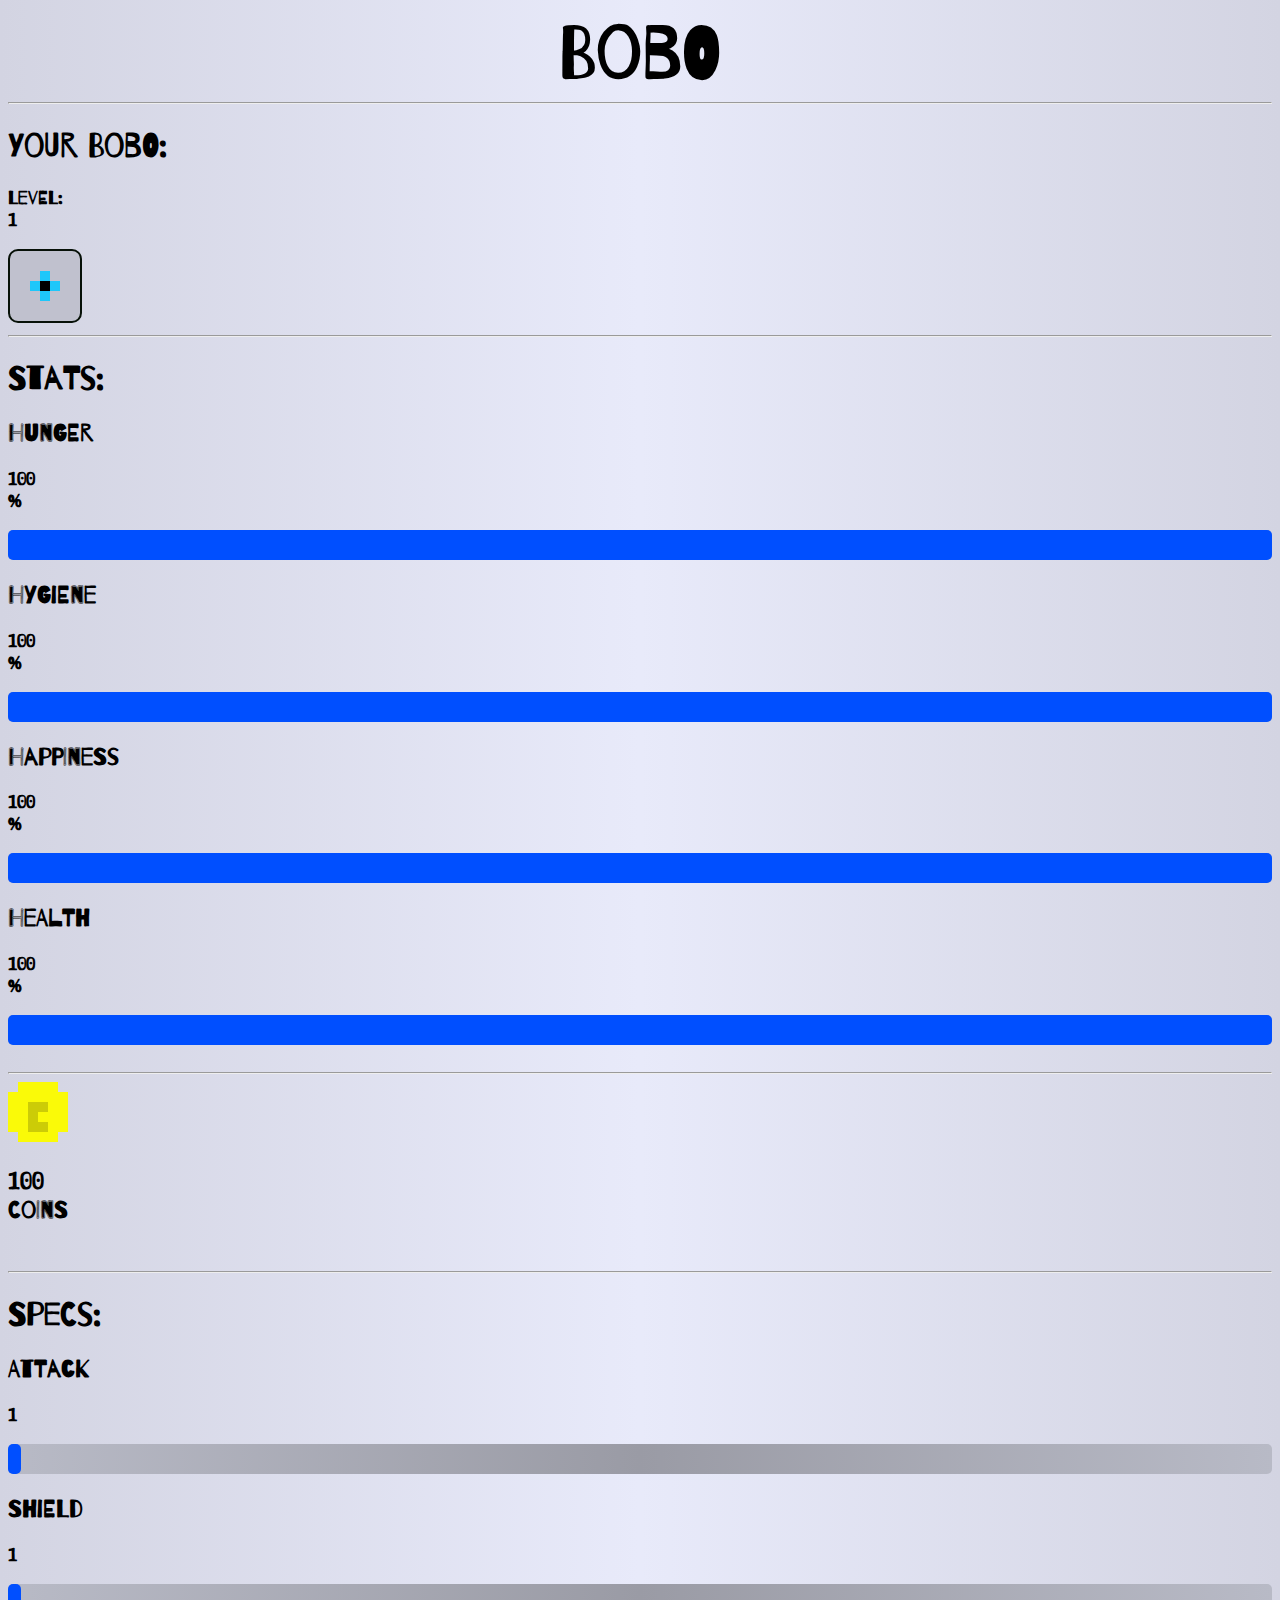
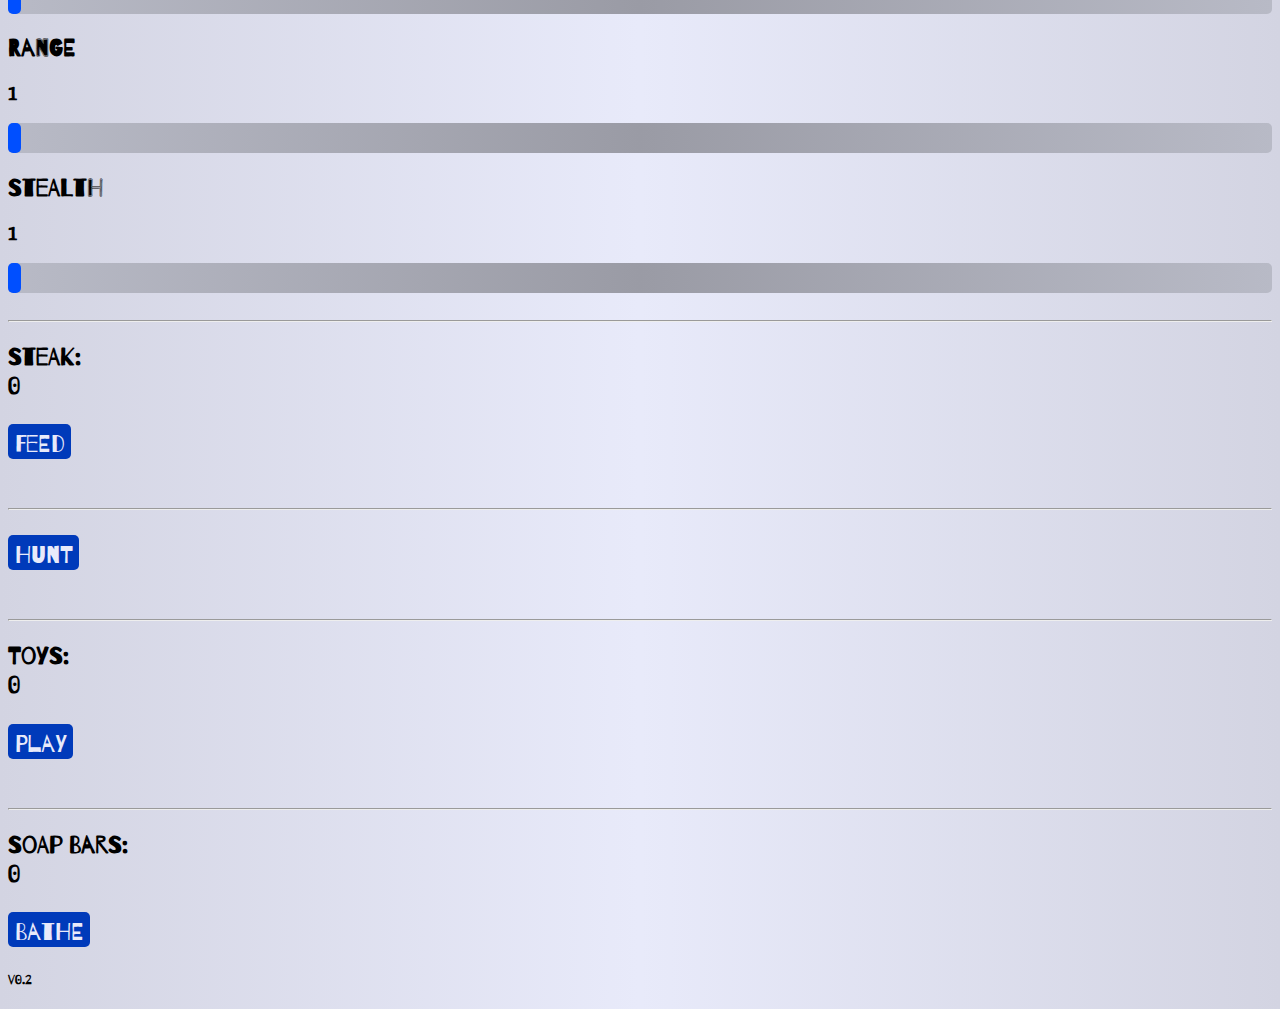
<file: Bobo/index.html>
<!DOCTYPE html>

 <!--(           )       -->
 <!--( )\       ( /(       -->
 <!--)((_)  (   )\())  (   -->
 <!--((_)_   )\ ((_)\   )\  -->
 <!--| _ ) ((_)| |(_) ((_) -->
 <!--| _ \/ _ \| '_ \/ _ \ -->
 <!--|___/\___/|_.__/\___/ -->
                       
<html>
  <head>
    <title>Bobo</title>
    <style>
      body {
        background: #E8EAFA;
        background: -webkit-linear-gradient(-90deg, #D3D4E2, #E8EAFA, #D3D4E2); 
        background: -o-linear-gradient(-90deg, #D3D4E2, #E8EAFA, #D3D4E2); 
        background: -moz-linear-gradient(-90deg, #D3D4E2, #E8EAFA, #D3D4E2); 
        background: linear-gradient(-90deg, #D3D4E2, #E8EAFA, #D3D4E2);
      }
      @font-face {
        font-family: Font;
        src: url(Barrio-Regular.otf);
      }
      * {
        font-family: Font;
      }
      .center {
        text-align: center;
        position: center;
      }
      #bobo {
        border-style: solid;
        padding: 20px 20px 20px 20px;
        -moz-border-radius: 10px;
	      -webkit-border-radius: 10px;
	      border-radius: 10px;
	      border-color: #071108;
	      border-width: 2px;
	      background-color: #C0C1CE;
	      -moz-transition: padding 2s, background-color 2s, border-radius 2s;
        -webkit-transition: padding 2s, background-color 2s, border-radius 2s;
        transition: padding 2s, background-color 2s, border-radius 2s;
        
      }
      .big {
        font-size: 72px;
        margin-top: 0px;
        margin-bottom: 0px;
      }
      #progressshield {
        background: -webkit-linear-gradient(-90deg, #B8BAC6, #9A9BA5, #B8BAC6); 
        background: -o-linear-gradient(-90deg, #B8BAC6, #9A9BA5, #B8BAC6); 
        background: -moz-linear-gradient(-90deg, #B8BAC6, #9A9BA5, #B8BAC6); 
        background: linear-gradient(-90deg, #B8BAC6, #9A9BA5, #B8BAC6);
        position: relative;
        width: 100%;
        height: 30px;
        background-color: #C0C1CE;
        -moz-border-radius: 5px;
	      -webkit-border-radius: 5px;
	      border-radius: 5px;
      }
      #barshield {
        position: absolute;
        width: 1%;
        height: 100%;
        background-color: #004FFF;
        -moz-transition: width 2s;
        -webkit-transition: width 2s;
        transition: width 2s;
        -moz-border-radius: 5px;
	      -webkit-border-radius: 5px;
	      border-radius: 5px;
      }
      #progresshealth {
        background: -webkit-linear-gradient(-90deg, #B8BAC6, #9A9BA5, #B8BAC6); 
        background: -o-linear-gradient(-90deg, #B8BAC6, #9A9BA5, #B8BAC6); 
        background: -moz-linear-gradient(-90deg, #B8BAC6, #9A9BA5, #B8BAC6); 
        background: linear-gradient(-90deg, #B8BAC6, #9A9BA5, #B8BAC6);
        position: relative;
        width: 100%;
        height: 30px;
        background-color: #C0C1CE;
        -moz-border-radius: 5px;
	      -webkit-border-radius: 5px;
	      border-radius: 5px;
      }
      #barhealth {
        position: absolute;
        width: 100%;
        height: 100%;
        background-color: #004FFF;
        -moz-transition: width 2s;
        -webkit-transition: width 2s;
        transition: width 2s;
        -moz-border-radius: 5px;
	      -webkit-border-radius: 5px;
	      border-radius: 5px;
      }
      #progressattack {
        background: -webkit-linear-gradient(-90deg, #B8BAC6, #9A9BA5, #B8BAC6); 
        background: -o-linear-gradient(-90deg, #B8BAC6, #9A9BA5, #B8BAC6); 
        background: -moz-linear-gradient(-90deg, #B8BAC6, #9A9BA5, #B8BAC6); 
        background: linear-gradient(-90deg, #B8BAC6, #9A9BA5, #B8BAC6);
        position: relative;
        width: 100%;
        height: 30px;
        background-color: #C0C1CE;
        -moz-border-radius: 5px;
	      -webkit-border-radius: 5px;
	      border-radius: 5px;
      }
      #barattack {
        position: absolute;
        width: 1%;
        height: 100%;
        background-color: #004FFF;
        -moz-transition: width 2s;
        -webkit-transition: width 2s;
        transition: width 2s;
        -moz-border-radius: 5px;
	      -webkit-border-radius: 5px;
	      border-radius: 5px;
      }
      #progressrange {
        background: -webkit-linear-gradient(-90deg, #B8BAC6, #9A9BA5, #B8BAC6); 
        background: -o-linear-gradient(-90deg, #B8BAC6, #9A9BA5, #B8BAC6); 
        background: -moz-linear-gradient(-90deg, #B8BAC6, #9A9BA5, #B8BAC6); 
        background: linear-gradient(-90deg, #B8BAC6, #9A9BA5, #B8BAC6);
        position: relative;
        width: 100%;
        height: 30px;
        background-color: #C0C1CE;
        -moz-border-radius: 5px;
	      -webkit-border-radius: 5px;
	      border-radius: 5px;
      }
      #barrange {
        position: absolute;
        width: 1%;
        height: 100%;
        background-color: #004FFF;
        -moz-transition: width 2s;
        -webkit-transition: width 2s;
        transition: width 2s;
        -moz-border-radius: 5px;
	      -webkit-border-radius: 5px;
	      border-radius: 5px;
      }
      #progresshunger {
        background: -webkit-linear-gradient(-90deg, #B8BAC6, #9A9BA5, #B8BAC6); 
        background: -o-linear-gradient(-90deg, #B8BAC6, #9A9BA5, #B8BAC6); 
        background: -moz-linear-gradient(-90deg, #B8BAC6, #9A9BA5, #B8BAC6); 
        background: linear-gradient(-90deg, #B8BAC6, #9A9BA5, #B8BAC6);
        position: relative;
        width: 100%;
        height: 30px;
        background-color: #C0C1CE;
        -moz-border-radius: 5px;
	      -webkit-border-radius: 5px;
	      border-radius: 5px;
      }
      #barhunger {
        position: absolute;
        width: 100%;
        height: 100%;
        background-color: #004FFF;
        -moz-transition: width 2s;
        -webkit-transition: width 2s;
        transition: width 2s;
        -moz-border-radius: 5px;
	      -webkit-border-radius: 5px;
	      border-radius: 5px;
      }#progresshygiene {
        background: -webkit-linear-gradient(-90deg, #B8BAC6, #9A9BA5, #B8BAC6); 
        background: -o-linear-gradient(-90deg, #B8BAC6, #9A9BA5, #B8BAC6); 
        background: -moz-linear-gradient(-90deg, #B8BAC6, #9A9BA5, #B8BAC6); 
        background: linear-gradient(-90deg, #B8BAC6, #9A9BA5, #B8BAC6);
        position: relative;
        width: 100%;
        height: 30px;
        background-color: #C0C1CE;
        -moz-border-radius: 5px;
	      -webkit-border-radius: 5px;
	      border-radius: 5px;
      }
      #barhygiene {
        position: absolute;
        width: 100%;
        height: 100%;
        background-color: #004FFF;
        -moz-transition: width 2s;
        -webkit-transition: width 2s;
        transition: width 2s;
        -moz-border-radius: 5px;
	      -webkit-border-radius: 5px;
	      border-radius: 5px;
      }#progresshappiness {
        background: -webkit-linear-gradient(-90deg, #B8BAC6, #9A9BA5, #B8BAC6); 
        background: -o-linear-gradient(-90deg, #B8BAC6, #9A9BA5, #B8BAC6); 
        background: -moz-linear-gradient(-90deg, #B8BAC6, #9A9BA5, #B8BAC6); 
        background: linear-gradient(-90deg, #B8BAC6, #9A9BA5, #B8BAC6);
        position: relative;
        width: 100%;
        height: 30px;
        background-color: #C0C1CE;
        -moz-border-radius: 5px;
	      -webkit-border-radius: 5px;
	      border-radius: 5px;
      }
      #barhappiness {
        position: absolute;
        width: 100%;
        height: 100%;
        background-color: #004FFF;
        -moz-transition: width 2s;
        -webkit-transition: width 2s;
        transition: width 2s;
        -moz-border-radius: 5px;
	      -webkit-border-radius: 5px;
	      border-radius: 5px;
      }
      #bobo:hover {
        padding: 50px 50px 50px 50px;
        background-color: #071108;
        -moz-border-radius: 40px;
	      -webkit-border-radius: 40px;
	      border-radius: 40px;
        
      }
      button {
        -moz-border-radius: 5px;
	      -webkit-border-radius: 5px;
	      border-radius: 5px;
	      padding-top: 5px;
	      padding-left: 7px;
        -moz-transition: background-color 0.5s, color 0.5s;
        -webkit-transition: background-color 0.5s, color 0.5s;
        transition: background-color 0.5s, color 0.5s;
        background-color: #003ABA;
        border-style: none;
        font-family: Font;
        color: #E8EAFA;
	      padding-top: 5px;
	      margin-right: 100px;
	      font-size: 24px;
      }
      button:hover {
        background-color: #071108;
        color: #003ABA;
      }
      button:active {
        -moz-border-radius: 10px;
	      -webkit-border-radius: 10px;
	      border-radius: 10px;
      }
      #progressstealth {
        background: -webkit-linear-gradient(-90deg, #B8BAC6, #9A9BA5, #B8BAC6); 
        background: -o-linear-gradient(-90deg, #B8BAC6, #9A9BA5, #B8BAC6); 
        background: -moz-linear-gradient(-90deg, #B8BAC6, #9A9BA5, #B8BAC6); 
        background: linear-gradient(-90deg, #B8BAC6, #9A9BA5, #B8BAC6);
        position: relative;
        width: 100%;
        height: 30px;
        background-color: #C0C1CE;
        -moz-border-radius: 5px;
	      -webkit-border-radius: 5px;
	      border-radius: 5px;
      }
      #barstealth {
        position: absolute;
        width: 1%;
        height: 100%;
        background-color: #004FFF;
        -moz-transition: width 2s;
        -webkit-transition: width 2s;
        transition: width 2s;
        -moz-border-radius: 5px;
	      -webkit-border-radius: 5px;
	      border-radius: 5px;
      }
    </style>
  </head>
  <body>
    <h1 class="center big">Bobo</h1>
    <hr />
    <h1>Your Bobo: </h1><h3>Level: <div id="level">1</div></h3><img id="bobo" class="center" src="1.png"></img>
    <br />
    <hr />
    <h1>Stats: </h1>
    <h2>Hunger</h2> <h3><div id="hungerel">100</div>%</h3><div id="progresshunger"><div id="barhunger"></div></div>
    <h2>Hygiene</h2> <h3><div id="hygieneel">100</div>%</h3><div id="progresshygiene"><div id="barhygiene"></div></div>
    <h2>Happiness</h2> <h3><div id="happinessel">100</div>%</h3><div id="progresshappiness"><div id="barhappiness"></div></div>
    <h2>Health</h2> <h3><div id="healthel">100</div>%</h3><div id="progresshealth"><div id="barhealth"></div></div>
    <br />
    <hr />
    <img src="coin.png"></img><h2><div id="coins">100</div> Coins</h2>
    <br />
    <hr />
    <h1>Specs: </h1>
    <h2>Attack</h2> <h3 id="attackel">1</h3><div id="progressattack"><div id="barattack"></div></div>
    <h2>Shield</h2> <h3 id="shieldel">1</h3><div id="progressshield"><div id="barshield"></div></div>
    <h2>Range</h2> <h3 id="rangeel">1</h3><div id="progressrange"><div id="barrange"></div></div>
    <h2>Stealth</h2> <h3 id="stealthel">1</h3><div id="progressstealth"><div id="barstealth"></div></div>
    <br /><hr />
    <h2>Steak: <div id="steak">0</div></h2>
    <h1><button id="feedbutton">Feed</button></h1>
    <br /><hr />
    <h1><button id="huntbutton">Hunt</button></h1>
    <br /><hr />
    <h2>Toys: <div id="toys">0</div></h2>
    <h1><button id="playbutton">Play</button></h1>
    <br /><hr />
    <h2>Soap Bars: <div id="soapbars">0</div></h2>
    <h1><button id="bathebutton">Bathe</button></h1>
    <h5>v0.2</h5>
    <audio id="powerup"><source src="PowerUp.wav"></audio>
    <script src="main.js"></script>
  </body>
</html>
</file>
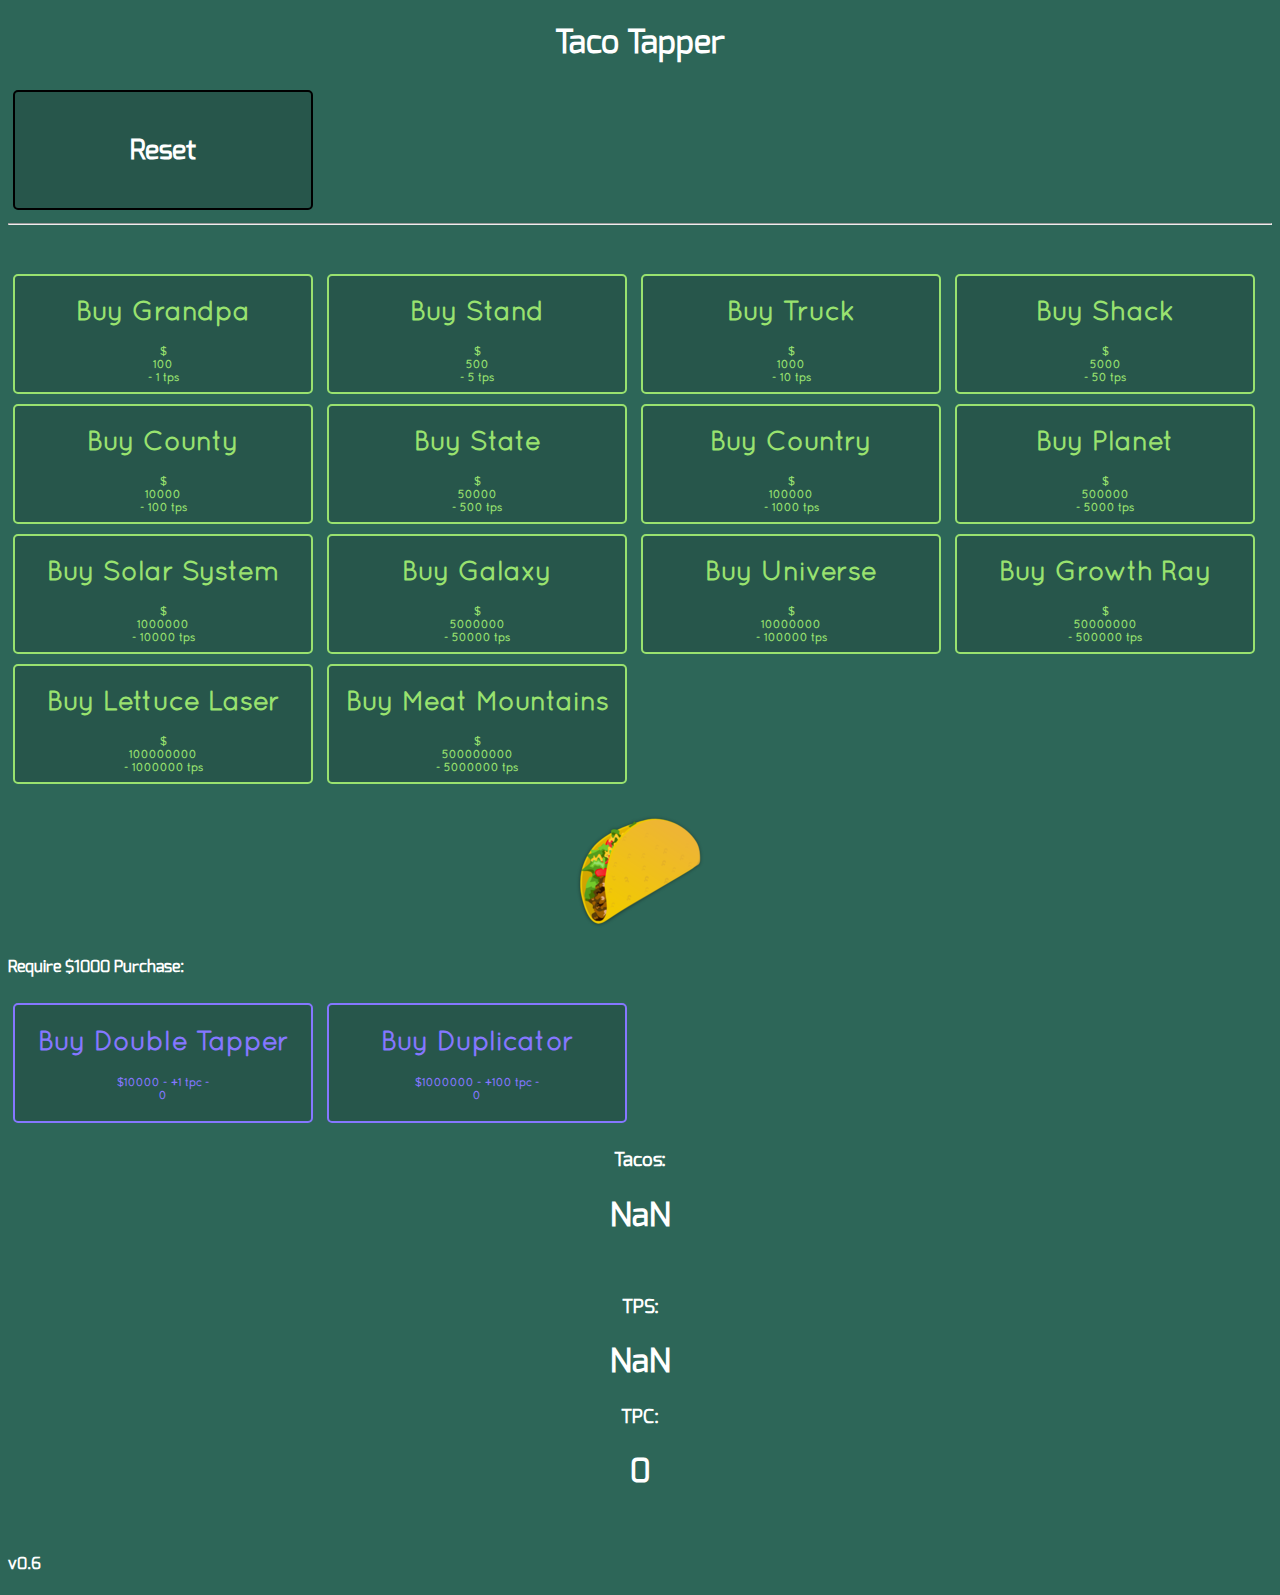
<file: 010111O01O010000110000O00011100111I1001000O0/Taco_Tapper/index.html>
<!DOCTYPE html>
<html>
  <head>
    <title id="tabname">Taco Tapper</title>
    <link rel="apple-touch-icon" sizes="57x57" href="faviz/apple-icon-57x57.png">
    <link rel="apple-touch-icon" sizes="60x60" href="faviz/apple-icon-60x60.png">
    <link rel="apple-touch-icon" sizes="72x72" href="faviz/apple-icon-72x72.png">
    <link rel="apple-touch-icon" sizes="76x76" href="faviz/apple-icon-76x76.png">
    <link rel="apple-touch-icon" sizes="114x114" href="faviz/apple-icon-114x114.png">
    <link rel="apple-touch-icon" sizes="120x120" href="faviz/apple-icon-120x120.png">
    <link rel="apple-touch-icon" sizes="144x144" href="faviz/apple-icon-144x144.png">
    <link rel="apple-touch-icon" sizes="152x152" href="faviz/apple-icon-152x152.png">
    <link rel="apple-touch-icon" sizes="180x180" href="faviz/apple-icon-180x180.png">
    <link rel="icon" type="image/png" sizes="192x192"  href="faviz/android-icon-192x192.png">
    <link rel="icon" type="image/png" sizes="32x32" href="faviz/favicon-32x32.png">
    <link rel="icon" type="image/png" sizes="96x96" href="faviz/favicon-96x96.png">
    <link rel="icon" type="image/png" sizes="16x16" href="faviz/favicon-16x16.png">
    <link rel="manifest" href="faviz/manifest.json">
    <meta name="msapplication-TileColor" content="#ffffff">
    <meta name="msapplication-TileImage" content="faviz/ms-icon-144x144.png">
    <meta name="theme-color" content="#ffffff">
    <style>
    .center {
      text-align: center;
    }
    @font-face {
    font-family: Exo;
    src: url(Exo-Regular.otf);
    }
    body {
      background-color: #2D6658;
    }
    .exo {
      font-family: Exo;
      color: white;
    }
    #taco:active {
      border-color: white;
    }
    #taco {
      border-color: white;
    }
    .left {
      text-align: left;
    }
    .right {
      text-align: right;
    }
    .imgcenter {
      display: block; 
      margin-left: auto; 
      margin-right: auto;
    }
    @font-face {
    font-family: Quicksand;
    src: url(Quicksand-Regular.otf);
    }
    button.q {
      color: #99E26F;
      border-color: #99E26F;
    }
    button {
      font-family: Quicksand;
      margin: 5px;
      border-style: solid;
      border-width: 2px;
      border-radius: 5px;
      background-color: #27564B;
      color: white;
      height: 120px;
      width: 300px;
    }
    button.h {
      color: #8577FF;
      border-color: #8577FF;
    }
    </style>
  </head>
    <body>
    <h1 id="title" class="center exo">Taco Tapper</h1>
    <button><h1 class="center exo" onclick="taco.reset();">Reset</h1></button>
    <hr style="color: gray;"/>
    <br /><br />
    <button class="center q" onclick="shop.buy(shop.grandpas, 1, grandpas);"><h1>Buy Grandpa</h1><h5>$<div id="grandpas">100</div> - 1 tps</h5></button>
    <button class="center q" onclick="shop.buy(shop.stands, 1, stands);"><h1>Buy Stand</h1><h5>$<div id="stands">500</div> - 5 tps</h5></button>
    <button class="center q" onclick="shop.buy(shop.trucks, 1, trucks);"><h1>Buy Truck</h1><h5>$<div id="trucks">1000</div> - 10 tps</h5></button>
    <button class="center q" onclick="shop.buy(shop.shacks, 1, shacks);"><h1>Buy Shack</h1><h5>$<div id="shacks">5000</div> - 50 tps</h5></button>
    <button class="center q" onclick="shop.buy(shop.counties, 1, counties);"><h1>Buy County</h1><h5>$<div id="counties">10000</div> - 100 tps</h5></button>
    <button class="center q" onclick="shop.buy(shop.states, 1, states);"><h1>Buy State</h1><h5>$<div id="states">50000</div> - 500 tps</h5></button>
    <button class="center q" onclick="shop.buy(shop.countries, 1, countries);"><h1>Buy Country</h1><h5>$<div id="countries">100000</div> - 1000 tps</h5></button>
    <button class="center q" onclick="shop.buy(shop.planets, 1, planets);"><h1>Buy Planet</h1><h5>$<div id="planets">500000</div> - 5000 tps</h5></button>
    <button class="center q" onclick="shop.buy(shop.solarsystems, 1, solarsystems);"><h1>Buy Solar System</h1><h5>$<div id="solarsystems">1000000</div> - 10000 tps</h5></button>
    <button class="center q" onclick="shop.buy(shop.galaxies, 1, galaxies);"><h1>Buy Galaxy</h1><h5>$<div id="galaxies">5000000</div> - 50000 tps</h5></button>
    <button class="center q" onclick="shop.buy(shop.universes, 1, universes);"><h1>Buy Universe</h1><h5>$<div id="universes">10000000</div> - 100000 tps</h5></button>
    <button class="center q" onclick="shop.buy(shop.growthrays, 1, growthrays);"><h1>Buy Growth Ray</h1><h5>$<div id="growthrays">50000000</div> - 500000 tps</h5></button>
    <button class="center q" onclick="shop.buy(shop.lettucelasers, 1, lettucelasers);"><h1>Buy Lettuce Laser</h1><h5>$<div id="lettucelasers">100000000</div> - 1000000 tps</h5></button>
    <button class="center q" onclick="shop.buy(shop.meatmountains, 1, meatmountains);"><h1>Buy Meat Mountains</h1><h5>$<div id="meatmountains">500000000</div> - 5000000 tps</h5></button>
    <br /><br />
    <div onclick="taco.click();" id="taco"><img src="taco.png" class="imgcenter"></img></div>
    <h4 class="exo">Require $1000 Purchase:</h4>
    <button class="center h" onclick="boosts.buy(boosts.doubletappers, 1, doubletappers);"><h1>Buy Double Tapper</h1><h5>$10000 - +1 tpc - <div id="doubletappers">0</div></h5></button>
    <button class="center h" onclick="boosts.buy(boosts.duplicators, 1, duplicators);"><h1>Buy Duplicator</h1><h5>$1000000 - +100 tpc - <div id="duplicators">0</div></h5></button>
    <h3 class="center exo">Tacos: </h3><h1 id="tacocounter" class="center exo">0</h1>
    <br />
    <h3 class="center exo">TPS: </h3><h1 id="tpscounter" class="center exo">0</h1>
    <h3 class="center exo">TPC: </h3><h1 id="tpccounter" class="center exo">0</h1>
    <br />
    <footer><h4 class="exo">v0.6</h4></footer>
    <script src="index.js"></script>
  </body>
</html>
</file>
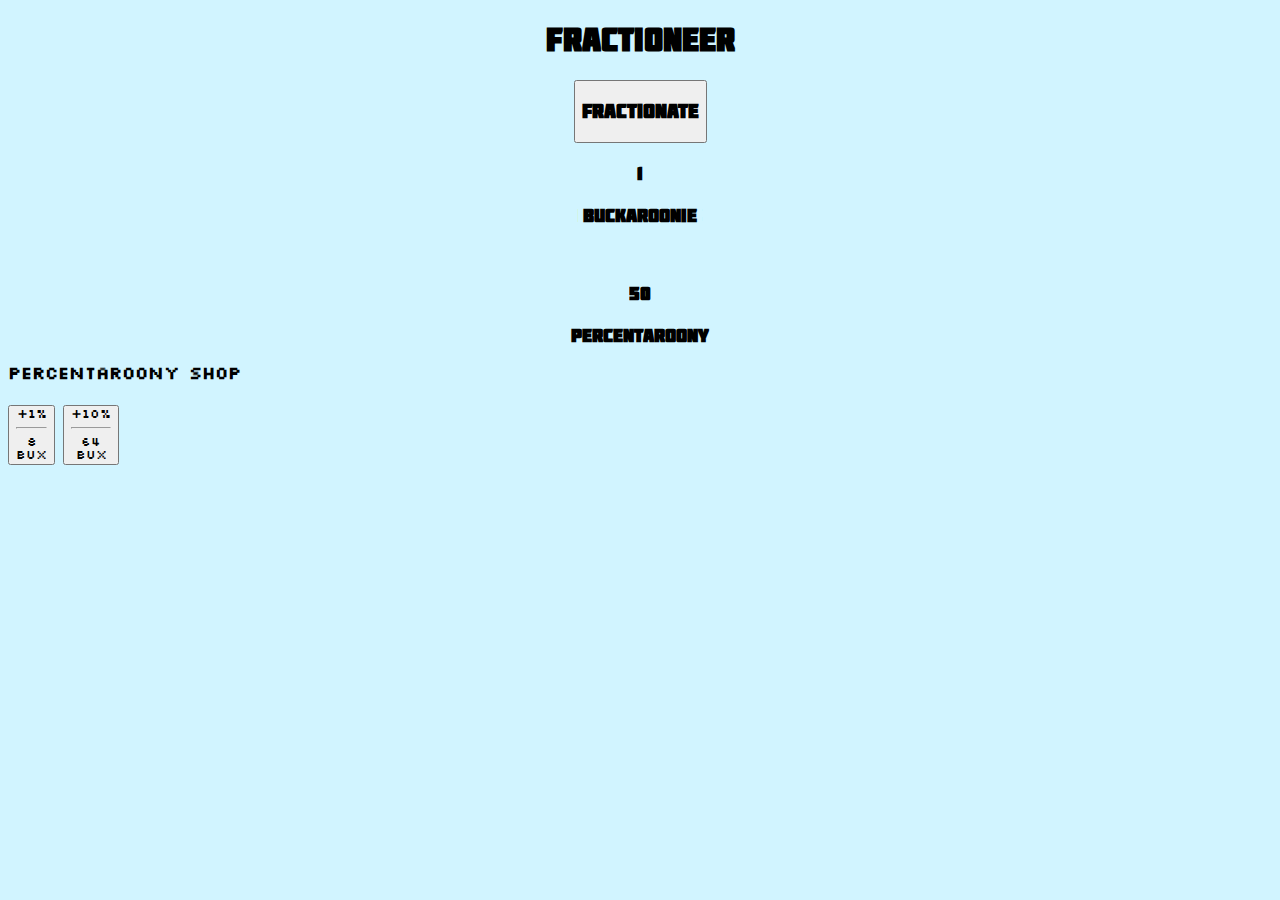
<file: fractioneer.html>
<!doctype html>
<html>
  <head>
    <title>Fractioneer</title>
    <style>
      @font-face {
        font-family: molot;
        src: url(Molot.otf);
      }
      @font-face {
        font-family: slksc;
        src: url(slkscr.ttf);
      }
      .center {
        text-align: center;
      }
      .left {
        text-align: left;
      }
      .right {
        text-align: right;
      }
      #clicker, .molot{
        font-family: molot;
      }
      .shop, .slksc {
        font-family: slksc;
      }
      body {
        background-color: #D1F4FF;
      }
    </style>
  </head>
  <body>
    <h1 class="center molot">Fractioneer</h1>
    <div id="clicker" class="center">
    <button onclick="frac.click();"><h2 class="molot">Fractionate</h2></button>
    <h3><h3 id="buckaroony">1</h3> <h3 id="words">Buckaroonies</h3></h3>
    <br /><h3 id="percent">10</h3><h3>Percentaroony</h3>
    <script src="fractioneer.js"></script>
    </div>
    <div class="left shop">
      <h3>Percentaroony Shop</h3>
      <h4>
        <button class="slksc" onclick="frac.percent.buy(1,8);">+1%<hr /><div id="bp1">8</div> bux</button>
        <button class="slksc" onclick="frac.percent.buy(10,64);">+10%<hr /><div id="bp2">64</div> bux</button>
      </h4>
    </div>
  </body>
</html>
</file>
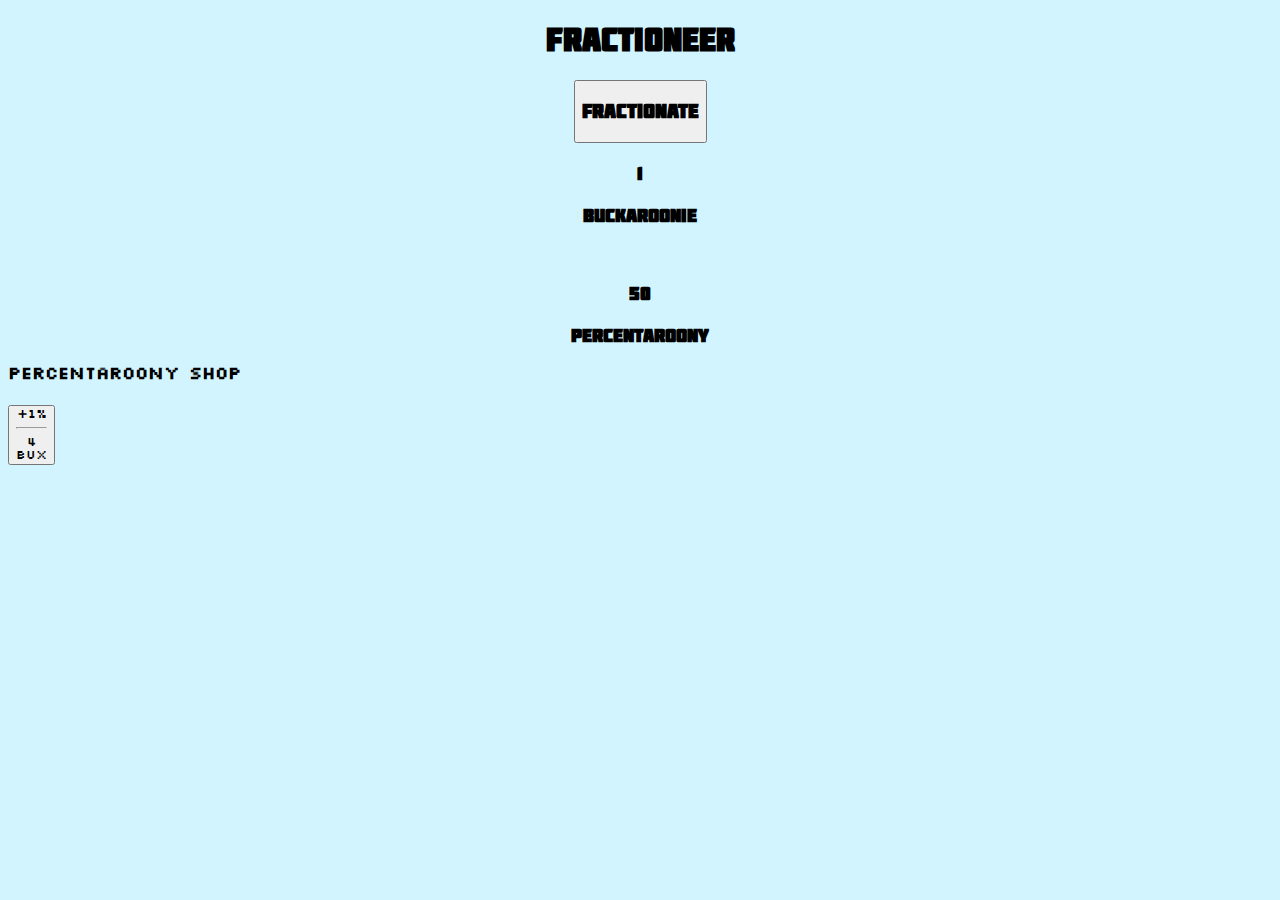
<file: fractioneerdev.html>
<!DOCTYPE html>
<html>
  <head>
    <title>Fractioneer</title>
    <style>
      @font-face {
        font-family: molot;
        src: url(Molot.otf);
      }
      @font-face {
        font-family: slksc;
        src: url(slkscr.ttf);
      }
      .center {
        text-align: center;
      }
      .left {
        text-align: left;
      }
      .right {
        text-align: right;
      }
      #clicker, .molot{
        font-family: molot;
      }
      .shop, .slksc {
        font-family: slksc;
      }
      body {
        background-color: #D1F4FF;
      }
    </style>
  </head>
  <body>
    <h1 class="center molot">Fractioneer</h1>
    <div id="clicker" class="center">
    <button onclick="frac.click();"><h2 class="molot">Fractionate</h2></button>
    <h3><h3 id="buckaroony">1</h3> <h3 id="words">Buckaroonies</h3></h3>
    <br /><h3 id="percent">10</h3><h3>Percentaroony</h3>
    <script src="fractioneer.js"></script>
    </div>
    <div class="left shop">
      <h3>Percentaroony Shop</h3>
      <h4>
        <button id="percentbuy" class="slksc" onclick="frac.buy(frac.percent.shopcost.cost,frac.percent.num,1);">+1%<hr /><div id="bp">4</div> bux</button>
      </h4>
    </div>
  </body>
</html>
</file>
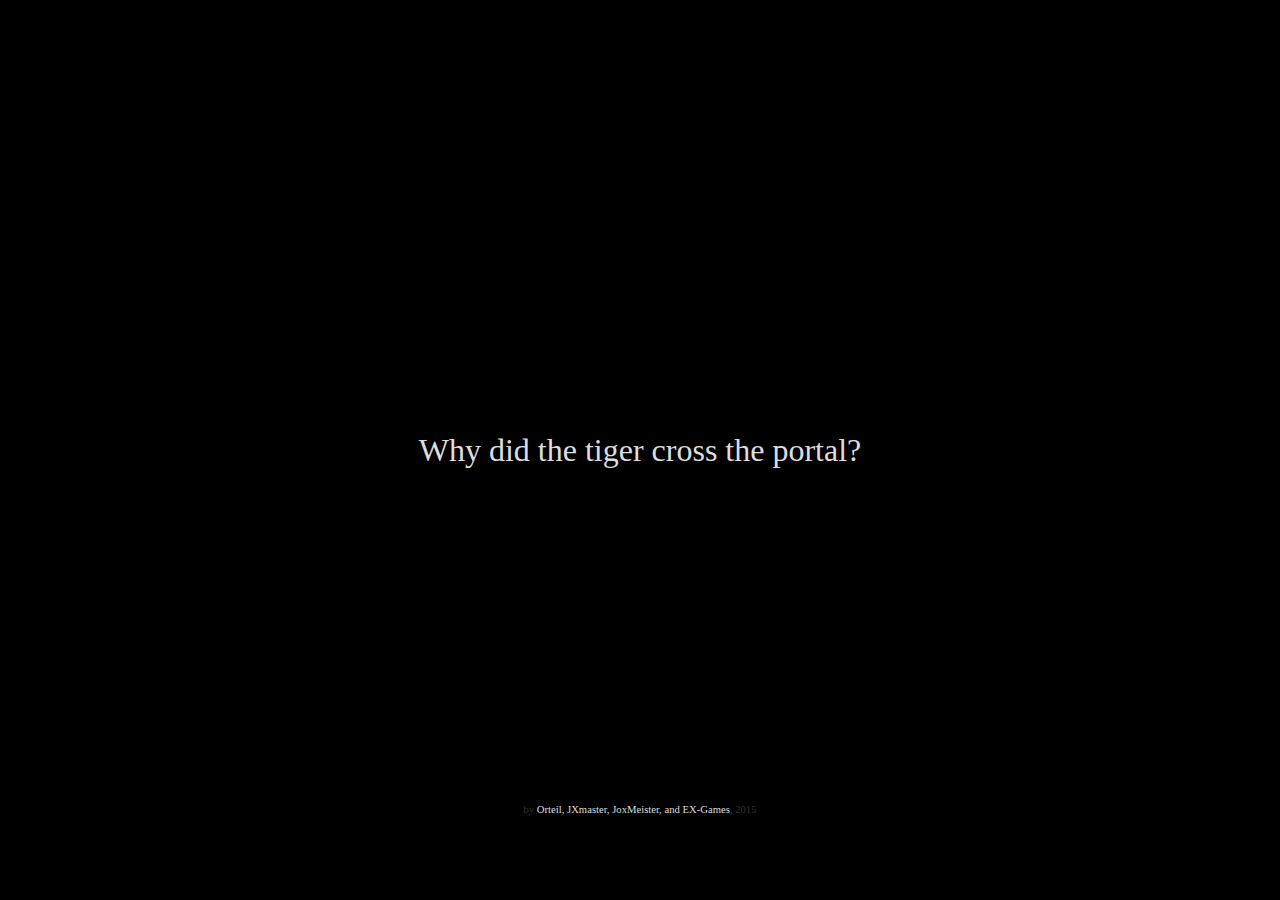
<file: jokegenerator.html>
<!DOCTYPE HTML>
<html>
<head>
<meta charset="UTF-8">
<title>The Joker : A Generator</title>

<style>

html
{
	height:100%;
}

body
{
	background:#000;
	color:#fff;
	font-family:Georgia,serif;
	height:100%;
	margin:0px;
}

a
{
	color:#ddd;
	text-decoration:none;
	outline:none;
}

a:hover
{
	color:#fff;
	text-shadow:0px 0px 4px #999;
}

#wrap
{
	display:table;
	width:100%;
	height:100%;
	margin-bottom:-96px;
	min-height:96px;
}

#text
{
	font-size:24pt;
	display:table-cell;
	vertical-align:middle;
	text-align:center;
}

#credit
{
	width:100%;
	text-align:center;
	color:#333;
	font-size:8pt;
}

#ad
{
	width:100%;
	text-align:center;
	margin:8px 0px;
}

</style>

<script type="text/javascript">
/* <![CDATA[ */
var _gaq = _gaq || [];
_gaq.push(['_setAccount', 'UA-29324474-2']);
_gaq.push(['_trackPageview']);

(function() {
var ga = document.createElement('script'); ga.type = 'text/javascript'; ga.async = true;
ga.src = ('https:' == document.location.protocol ? 'https://ssl' : 'http://www') + '.google-analytics.com/ga.js';
var s = document.getElementsByTagName('script')[0]; s.parentNode.insertBefore(ga, s);
})();

(function(b){(function(a){"__CF"in b&&"DJS"in b.__CF?b.__CF.DJS.push(a):"addEventListener"in b?b.addEventListener("load",a,!1):b.attachEvent("onload",a)})(function(){"FB"in b&&"Event"in FB&&"subscribe"in FB.Event&&(FB.Event.subscribe("edge.create",function(a){_gaq.push(["_trackSocial","facebook","like",a])}),FB.Event.subscribe("edge.remove",function(a){_gaq.push(["_trackSocial","facebook","unlike",a])}),FB.Event.subscribe("message.send",function(a){_gaq.push(["_trackSocial","facebook","send",a])}));"twttr"in b&&"events"in twttr&&"bind"in twttr.events&&twttr.events.bind("tweet",function(a){if(a){var b;if(a.target&&a.target.nodeName=="IFRAME")a:{if(a=a.target.src){a=a.split("#")[0].match(/[^?=&]+=([^&]*)?/g);b=0;for(var c;c=a[b];++b)if(c.indexOf("url")===0){b=unescape(c.split("=")[1]);break a}}b=void 0}_gaq.push(["_trackSocial","twitter","tweet",b])}})})})(window);
/* ]]> */
</script>
</head>
<body>

<div id="wrap"><div id="text"></div></div><div id="credit">by <a href="../">Orteil, JXmaster, JoxMeister, and EX-Games</a>, 2015</div>

<script>

function Choose(arr) {return arr[Math.floor(Math.random()*arr.length)];}

function Generate()
{
	document.getElementById('text').innerHTML=('<a href="javascript:Generate();">'+
	'Why did the '+
	Choose(['chicken','cow','unicorn','duck','elephant','tiger','bear','kitty','lion','foxy','doggy','doge','dog','cat','person','cardinal','robin','blue jay','human','man','woman','wolf','cougar','sheep','piggy','pig','robot','alien','kitten','goose'])+
	' cross the '+
	Choose(['road','slide','street','galaxy','sidewalk','universe','trampoline','tarp','turf','grass','field','football field','tennis court','tight rope','county line','state line','walkway','dimension','portal','sticks','ladder','line','puddle'])+
	'?'
	+
	'</a>'
	);
}

Generate();

</script>

</body>
</html>
</file>
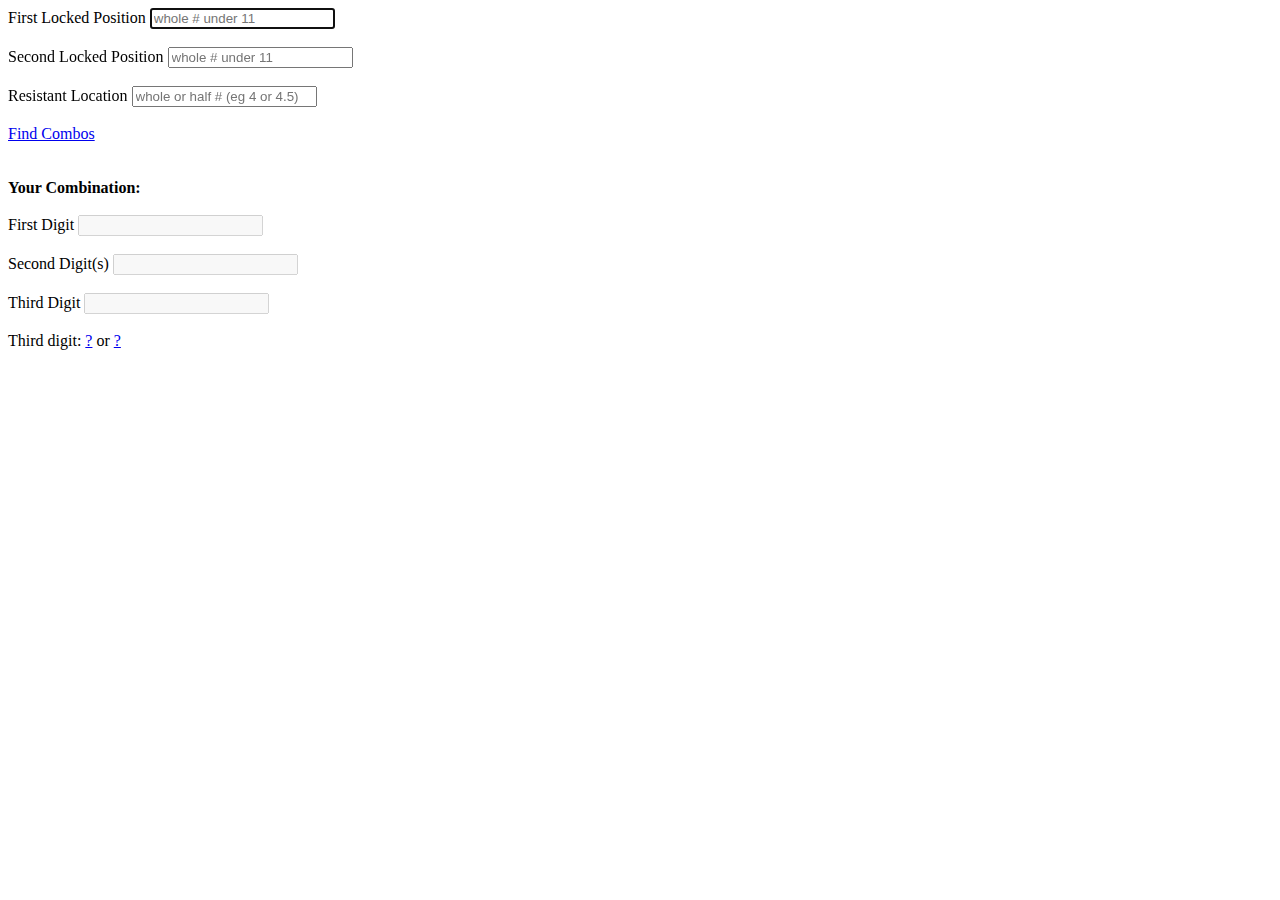
<file: notanapple.html>
<!DOCTYPE html>
<html>
<form class="bs-example bs-example-form" data-example-id="simple-input-groups">
                    <div class="input-group">
                        <span class="input-group-addon" id="basic-addon1">First Locked Position </span>
                        <input autofocus="" id="l1" type="text" class="form-control" placeholder="whole # under 11" aria-describedby="basic-addon1">
                    </div>

                    <div>&nbsp;</div>
                    <div class="input-group">
                        <span class="input-group-addon" id="basic-addon2">Second Locked Position </span>
                        <input id="l2" type="text" class="form-control" placeholder="whole # under 11" aria-describedby="basic-addon1">
                    </div>

                    <div>&nbsp;</div>
                    <div class="input-group">
                        <span class="input-group-addon" id="basic-addon3">Resistant Location</span>
                        <input id="rl" type="text" class="form-control" placeholder="whole or half # (eg 4 or 4.5)" aria-describedby="basic-addon1">
                    </div>

                    <div>&nbsp;</div>
                    <div class="input-group">
                        <a href="#" class="btn btn-primary" role="button" onclick="combo(); return false;">Find Combos</a>
                    </div>


                    <div>&nbsp;<br><br><b>Your Combination:</b><br>&nbsp;</div>
                    <div class="input-group">
                        <span class="input-group-addon" id="basic-addon3">First Digit</span>
                        <input id="d1" type="text" class="form-control" disabled="" placeholder="" aria-describedby="basic-addon1">
                    </div>

                    <div>&nbsp;</div>
                    <div class="input-group">
                        <span class="input-group-addon" id="basic-addon3">Second Digit(s)</span>
                        <input id="d2" type="text" class="form-control" disabled="" placeholder="" aria-describedby="basic-addon1">
                    </div>

                    <div>&nbsp;</div>
                    <div class="input-group">
                        <span class="input-group-addon" id="basic-addon3">Third Digit</span>
                        <input id="d3" type="text" class="form-control" disabled="" placeholder="" aria-describedby="basic-addon1">
                    </div>

                    <div>&nbsp;</div>
                    <div class="input-group">
                        Third digit:
                        <a id="t1" href="#" class="btn btn-primary" role="button" onclick="combo(1); return false">?</a> or
                        <a id="t2" href="#" class="btn btn-primary" role="button" onclick="combo(2); return false">?</a>
                    </div>
                </form>
</html>
</file>
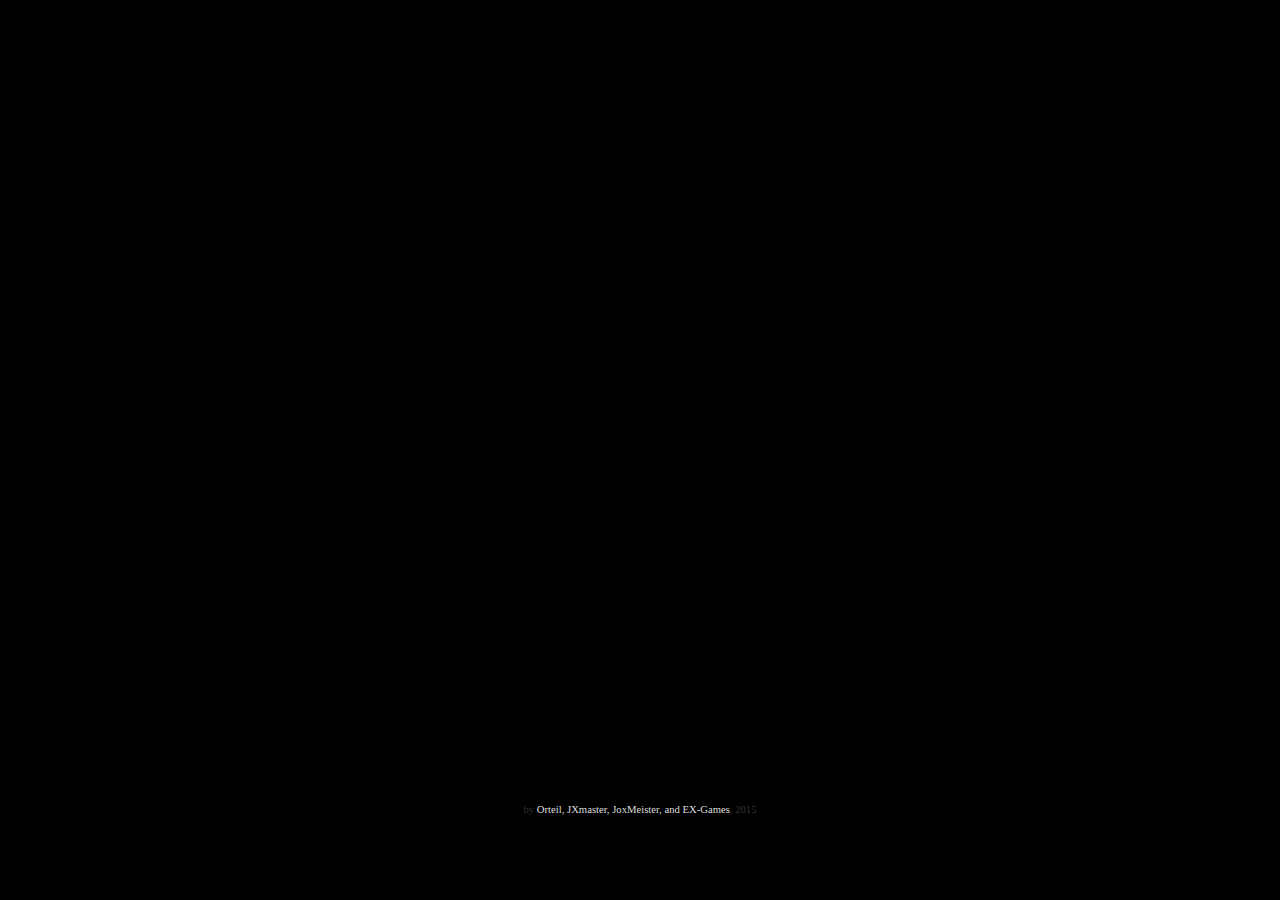
<file: predictmyfuture.html>
<!DOCTYPE HTML>
<html>
<head>
<meta charset="UTF-8">
<title>The Predictor : A Generator</title>

<style>

html
{
	height:100%;
}

body
{
	background:#000;
	color:#fff;
	font-family:Georgia,serif;
	height:100%;
	margin:0px;
}

a
{
	color:#ddd;
	text-decoration:none;
	outline:none;
}

a:hover
{
	color:#fff;
	text-shadow:0px 0px 4px #999;
}

#wrap
{
	display:table;
	width:100%;
	height:100%;
	margin-bottom:-96px;
	min-height:96px;
}

#text
{
	font-size:24pt;
	display:table-cell;
	vertical-align:middle;
	text-align:center;
}

#credit
{
	width:100%;
	text-align:center;
	color:#333;
	font-size:8pt;
}

#ad
{
	width:100%;
	text-align:center;
	margin:8px 0px;
}

</style>

<script type="text/javascript">
/* <![CDATA[ */
var _gaq = _gaq || [];
_gaq.push(['_setAccount', 'UA-29324474-2']);
_gaq.push(['_trackPageview']);

(function() {
var ga = document.createElement('script'); ga.type = 'text/javascript'; ga.async = true;
ga.src = ('https:' == document.location.protocol ? 'https://ssl' : 'http://www') + '.google-analytics.com/ga.js';
var s = document.getElementsByTagName('script')[0]; s.parentNode.insertBefore(ga, s);
})();

(function(b){(function(a){"__CF"in b&&"DJS"in b.__CF?b.__CF.DJS.push(a):"addEventListener"in b?b.addEventListener("load",a,!1):b.attachEvent("onload",a)})(function(){"FB"in b&&"Event"in FB&&"subscribe"in FB.Event&&(FB.Event.subscribe("edge.create",function(a){_gaq.push(["_trackSocial","facebook","like",a])}),FB.Event.subscribe("edge.remove",function(a){_gaq.push(["_trackSocial","facebook","unlike",a])}),FB.Event.subscribe("message.send",function(a){_gaq.push(["_trackSocial","facebook","send",a])}));"twttr"in b&&"events"in twttr&&"bind"in twttr.events&&twttr.events.bind("tweet",function(a){if(a){var b;if(a.target&&a.target.nodeName=="IFRAME")a:{if(a=a.target.src){a=a.split("#")[0].match(/[^?=&]+=([^&]*)?/g);b=0;for(var c;c=a[b];++b)if(c.indexOf("url")===0){b=unescape(c.split("=")[1]);break a}}b=void 0}_gaq.push(["_trackSocial","twitter","tweet",b])}})})})(window);
/* ]]> */
</script>
</head>
<body>

<div id="wrap"><div id="text"></div></div><div id="credit">by <a href="../">Orteil, JXmaster, JoxMeister, and EX-Games</a>, 2015</div>

<script>

function Choose(arr) {return arr[Math.floor(Math.random()*arr.length)];}

function Generate()
{
	document.getElementById('text').innerHTML=('<a href="javascript:Generate();">'+
	'You will be a '+
	Choose(['banker'])+
	' living in '
Choose(['Boston'])+
	'.'
	+
	'</a>'
	);
}

Generate();

</script>

</body>
</html>
</file>
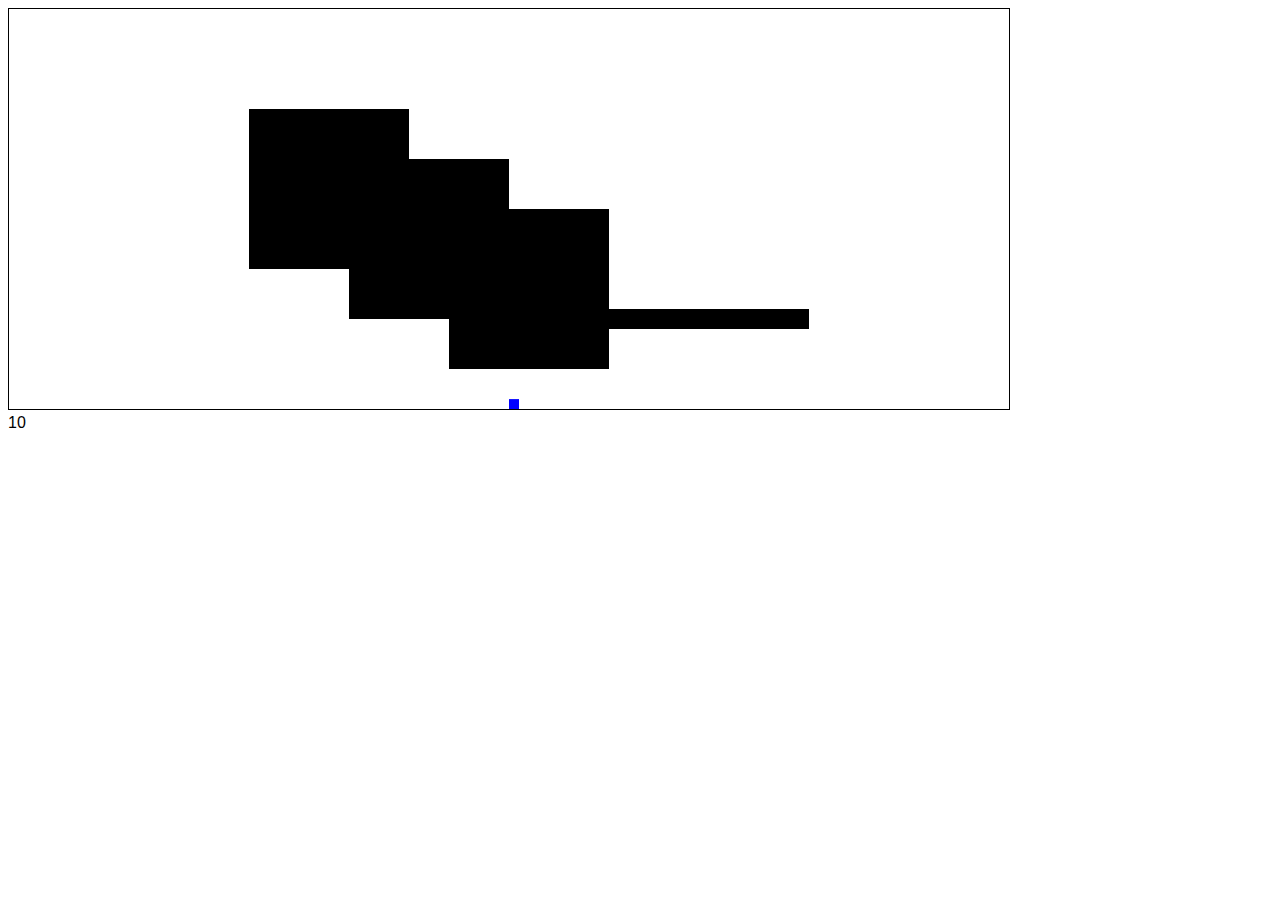
<file: unnamedgame.html>
<!DOCTYPE html>
<html>
<head>
    <title>Unnamed Game</title>
</head>
<body>
 <canvas id="canvas" style="border:1px solid #000"></canvas>
 <div id="heightcounter" style="font-family: Helvetica;">10</div>
<script>
(function () {
    var requestAnimationFrame = window.requestAnimationFrame || window.mozRequestAnimationFrame || window.webkitRequestAnimationFrame || window.msRequestAnimationFrame;
    window.requestAnimationFrame = requestAnimationFrame;
})();

var canvas = document.getElementById("canvas"),
    ctx = canvas.getContext("2d"),
    width = 1000,
    height = 400,
    player = {
        x: width / 2,
        y: height - 10,
        width: 10,
        height: 10,
        speed: 3,
        velX: 0,
        velY: 0,
        jumping: false,
        grounded: false
    },
    keys = [],
    friction = 0.8,
    gravity = 0.1;
    
var heightcounter = document.getElementById("heightcounter");

var boxes = [];

// dimensions
boxes.push({
    x: 0,
    y: 0,
    width: 0,
    height: height
});
boxes.push({
    x: 0,
    y: height,
    width: width,
    height: 10
});
boxes.push({
    x: width,
    y: 0,
    width: 1,
    height: height
});

boxes.push({
    x: 240,
    y: 100,
    width: 160,
    height: 160
});
boxes.push({
    x: 340,
    y: 150,
    width: 160,
    height: 160
});
boxes.push({
    x: 440,
    y: 200,
    width: 160,
    height: 160
});
boxes.push({
    x: 600,
    y: 300,
    width: 200,
    height: 20
});

canvas.width = width;
canvas.height = height;

setInterval(function(){heightcounter.innerHTML = player.height;}, 10);

function update() {
    // check keys
    if (keys[38] || keys[32] || keys[87]) {
        // up arrow or space
        if (!player.jumping && player.grounded) {
            player.jumping = true;
            player.grounded = false;
            player.velY = -player.speed * 2;
        }
    }
    if (keys[39] || keys[68]) {
        // right arrow
        if (player.velX < player.speed) {
            player.velX++;
        }
    }
    if (keys[37] || keys[65]) {
        // left arrow
        if (player.velX > -player.speed) {
            player.velX--;
        }
    }
    if (keys[13] && player.height < 150) {
      player.height = player.height + 1
      gravity = gravity + 0.0015
    }
    if (keys[16] && player.height > 5) {
      player.height = player.height - 1
      gravity = gravity - 0.0015
    }
    player.velX *= friction;
    player.velY += gravity;

    ctx.clearRect(0, 0, width, height);
    ctx.fillStyle = "black";
    ctx.beginPath();
    
    player.grounded = false;
    for (var i = 0; i < boxes.length; i++) {
        ctx.rect(boxes[i].x, boxes[i].y, boxes[i].width, boxes[i].height);
        
        var dir = colCheck(player, boxes[i]);

        if (dir === "l" || dir === "r") {
            player.velX = 0;
            player.jumping = false;
        } else if (dir === "b") {
            player.grounded = true;
            player.jumping = false;
        } else if (dir === "t") {
            player.velY *= -1;
        }

    }
    
    if(player.grounded){
         player.velY = 0;
    }
    
    player.x += player.velX;
    player.y += player.velY;

    ctx.fill();
    ctx.fillStyle = "blue";
    ctx.fillRect(player.x, player.y, player.width, player.height);

    requestAnimationFrame(update);
}

function colCheck(shapeA, shapeB) {
    // get the vectors to check against
    var vX = (shapeA.x + (shapeA.width / 2)) - (shapeB.x + (shapeB.width / 2)),
        vY = (shapeA.y + (shapeA.height / 2)) - (shapeB.y + (shapeB.height / 2)),
        // add the half widths and half heights of the objects
        hWidths = (shapeA.width / 2) + (shapeB.width / 2),
        hHeights = (shapeA.height / 2) + (shapeB.height / 2),
        colDir = null;

    // if the x and y vector are less than the half width or half height, they we must be inside the object, causing a collision
    if (Math.abs(vX) < hWidths && Math.abs(vY) < hHeights) {
        // figures out on which side we are colliding (top, bottom, left, or right)
        var oX = hWidths - Math.abs(vX),
            oY = hHeights - Math.abs(vY);
        if (oX >= oY) {
            if (vY > 0) {
                colDir = "t";
                shapeA.y += oY;
            } else {
                colDir = "b";
                shapeA.y -= oY;
            }
        } else {
            if (vX > 0) {
                colDir = "l";
                shapeA.x += oX;
            } else {
                colDir = "r";
                shapeA.x -= oX;
            }
        }
    }
    return colDir;
}

function hashtaghashtag() {
  if (player.height == 15 && player.x == 400 && player.y == 135) {
    var secretcode = prompt("code:");
    if (secretcode == "8675309") {
      var newspeed = prompt("8675309:");
      player.speed = newspeed;
    }
    if (secretcode == "EX") {
      gravity = 0;
    }
    if (secretcode == "derp") {
      player.height = 151;
    }
  }else{
    alert("nope");
  }
}

document.body.addEventListener("keydown", function (e) {
    keys[e.keyCode] = true;
});

document.body.addEventListener("keyup", function (e) {
    keys[e.keyCode] = false;
});


window.addEventListener("load", function () {
    update();
});
</script>
</body>
</html>
</file>
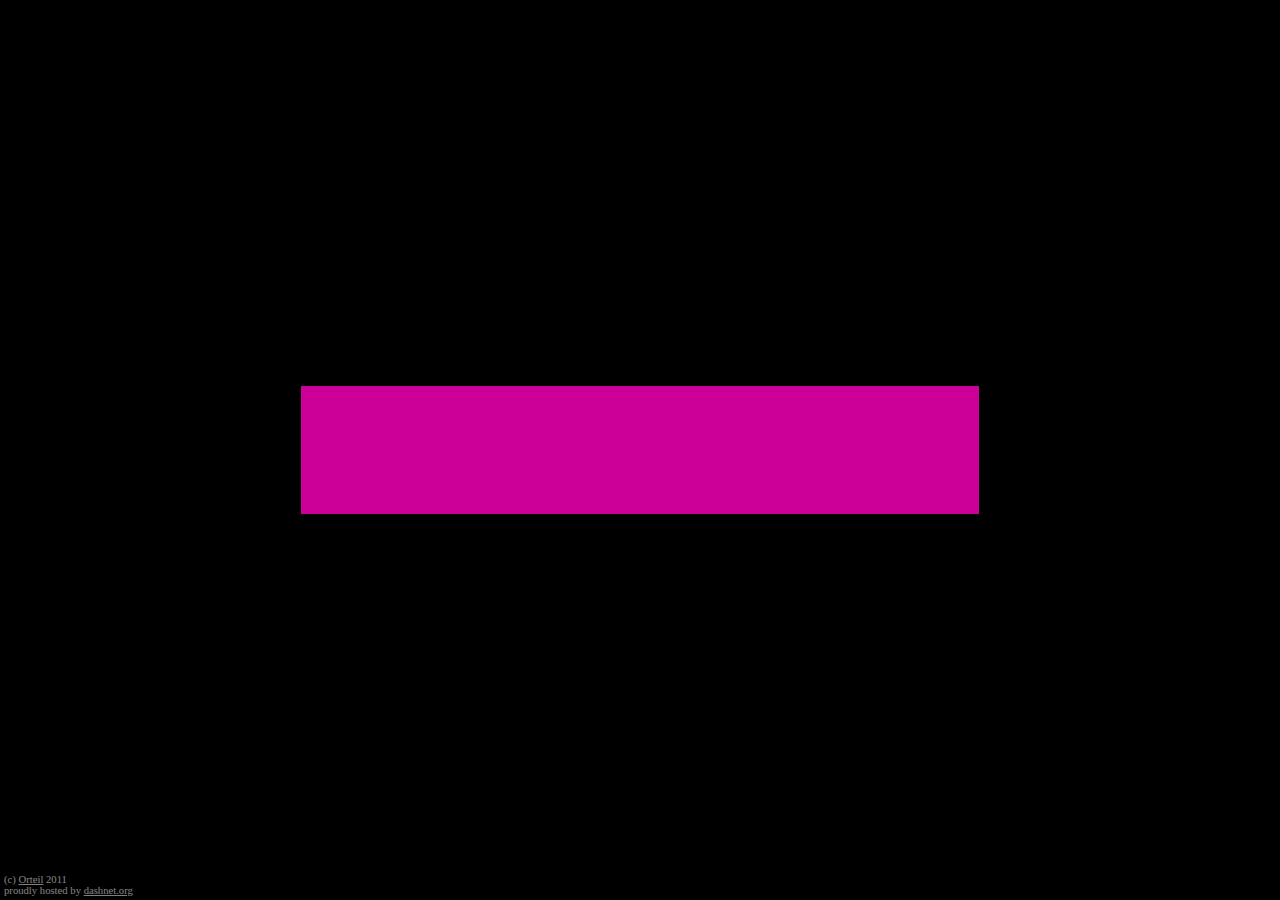
<file: WWEscape.html>
<head><title>Tea Party</title>
<script type="text/javascript">
//<![CDATA[
try{if (!window.CloudFlare) {var CloudFlare=[{verbose:0,p:0,byc:0,owlid:"cf",bag2:1,mirage2:0,oracle:0,paths:{cloudflare:"/cdn-cgi/nexp/dok3v=1613a3a185/"},atok:"23dcdc51b74f2eb4dda420545defb730",petok:"c675a6fb54bb7f4f805ccd76bed9dcc9e7a84d09-1445778834-1800",zone:"dashnet.org",rocket:"0",apps:{"ga_key":{"ua":"UA-29324474-2","ga_bs":"2"},"abetterbrowser":{"ie":"8"}}}];!function(a,b){a=document.createElement("script"),b=document.getElementsByTagName("script")[0],a.async=!0,a.src="//ajax.cloudflare.com/cdn-cgi/nexp/dok3v=b0bfc08c34/cloudflare.min.js",b.parentNode.insertBefore(a,b)}()}}catch(e){};
//]]>
</script>
<link rel="stylesheet" type="text/css" href="style.css" />
<meta http-equiv="Content-Type" content="text/html; charset=utf-8" />
<script type="text/javascript">
/* <![CDATA[ */
var _gaq = _gaq || [];
_gaq.push(['_setAccount', 'UA-29324474-2']);
_gaq.push(['_trackPageview']);

(function() {
var ga = document.createElement('script'); ga.type = 'text/javascript'; ga.async = true;
ga.src = ('https:' == document.location.protocol ? 'https://ssl' : 'http://www') + '.google-analytics.com/ga.js';
var s = document.getElementsByTagName('script')[0]; s.parentNode.insertBefore(ga, s);
})();

(function(b){(function(a){"__CF"in b&&"DJS"in b.__CF?b.__CF.DJS.push(a):"addEventListener"in b?b.addEventListener("load",a,!1):b.attachEvent("onload",a)})(function(){"FB"in b&&"Event"in FB&&"subscribe"in FB.Event&&(FB.Event.subscribe("edge.create",function(a){_gaq.push(["_trackSocial","facebook","like",a])}),FB.Event.subscribe("edge.remove",function(a){_gaq.push(["_trackSocial","facebook","unlike",a])}),FB.Event.subscribe("message.send",function(a){_gaq.push(["_trackSocial","facebook","send",a])}));"twttr"in b&&"events"in twttr&&"bind"in twttr.events&&twttr.events.bind("tweet",function(a){if(a){var b;if(a.target&&a.target.nodeName=="IFRAME")a:{if(a=a.target.src){a=a.split("#")[0].match(/[^?=&]+=([^&]*)?/g);b=0;for(var c;c=a[b];++b)if(c.indexOf("url")===0){b=unescape(c.split("=")[1]);break a}}b=void 0}_gaq.push(["_trackSocial","twitter","tweet",b])}})})})(window);
/* ]]> */
</script>
</head>
<body>

<script>

var History=new Array();
var Back=false;

String.prototype.contains = function(it) { return this.indexOf(it) != -1; };

function GoBack()
{
Back=true;
if (History.length>1) Show(History[History.length-2]);
}

var Nodes=new Array();

function Node(name,text,links,background)
{
this.name=name;
this.text=text;
this.links=links.split("|");
this.background=background ? background : "";

for (var i in this.links)
{
this.links[i]=this.links[i].split("/");
}

Nodes[this.name]=this;
}

Node.prototype.show=function()
{
var txt="";
if (this.background!="") document.getElementById('bg').style.backgroundImage="url("+this.background+")";
else document.getElementById('bg').style.backgroundImage="none";

if (Back==false) History.push(this.name); else History.pop();
Back=false;
txt+=this.text;
txt+='<div class="choices">';
for (var i in this.links)
{
if (Nodes[this.links[i][1]]) txt+='<a class="choice" href="javascript:Show(\''+this.links[i][1]+'\')">'+this.links[i][0]+'</a>';
else txt+='<a class="choice" style="opacity:0.5;" href="javascript:Show(\''+this.links[i][1]+'\')">'+this.links[i][0]+'</a>';
}
if (History.length>1) txt+='<br><br><a class="back" href="javascript:GoBack();">< back</a>';
txt+='</div>';

document.getElementById("text").innerHTML=txt;
document.getElementById("currentNode").innerHTML=this.name;
};

function Show(what)
{
Nodes[what].show();
}


new Node(
"hello",
"Your in jail for 100 days. Choose the right path to escape.<br />You must escape someway. Choose your first path",
"Steal Cena's 50 raisins/raisins|Try to be friends with Cena & Show/friend|Wait 50 days & do nothing/nothing"
);

new Node(
"raisins",
"How do you do it??",
"Spend $50 on a catapult (-$50)/catapult|Save up/saveup"
);

/* NOT FINISHED  */

new Node(
"catapult",
"What do you do with the catapult??",
"Launch over Wan/launch|Sell it to Lee (+$75)/sell"
);

new Node(
"storm",
"Cups and bowls filled with water from above,<br>the tea more than cut<br>strange lights in the distant clouds",
"I say, indoors/indoors|I say, the garden/garden"
);

/* NOT FINISHED */

new Node(
"friend",
"You became friends, so they both give you deals."
"Cena's deal/cenadeal|Show's deal/showdeal"
);

/* NOT FINISHED */

new Node(
"cenadeal",
"Cena offered 10 dollars (+$10)",
"Accept/ycenadeal|Decline/ncenadeal"
);

new Node(
"ycenadeal",
"It appeared that at this very moment<br>a rogue oddity in the space-time continuum<br>happened to cross the General's tea party",
"and quite disturbed it/disturbance"
);

new Node(
"disturbance",
"Off with Ms. Sarah Hamilton's straw hat and ribbon<br>now a bright purple cackling turkey.<br>off with Ms. Olivia's head also<br>which a steam engine becomes.",
"heavens no/heavens no"
);

new Node(
"heavens no",
"Through no accordance of his own<br>Sir General McAmay's precious lacy petticoat morphs into<br>a mighty dirigible",
"hop on !/hop on"
);

new Node(
"indoors",
"The party takes shelter inside<br>the General's country house<br>A sturdy though tasteful castle",
"with quite a history/history"
);

new Node(
"garden",
"The wet party wanders off<br>to the General's garden<br>a topiary fortress<br>with many a thicket",
"investigate the distant lights/lights|enter the hedge maze/maze"
);

new Node(
"lights",
"The thunder gets louder and the rain is pouring<br>lightning strikes a nearby deer",
"granting it god-like powers/god deer"
);

new Node(
"god deer",
"Out of a copse comes the sizzling god-deer<br>with his eyes ablaze<br>and his neon antlers",
"worship the deer god/worship|revolt against the deer god/revolt"
);

new Node(
"maze",
"The General and the Hamilton sisters, although very wet<br>and quite upset at the ruined tea party<br>decide to enter the sprawling hedge maze",
"and they shall go right/right maze|or left/left maze"
);

new Node(
"right maze",
"The right path is an upwards slope<br>bordered with a tall topiary mess<br>it starts slowly at first but<br>steeps up to an awkward cliff",
"this is no obstacle for a determined mind/climb"
);

new Node(
"left maze",
"The left path leads down<br>to a spiraling underground labyrinth<br>A warm tunnel that twists<br>in every possible direction",
"onwards !/tunnel"
);

new Node(
"climb",
"The party starts resolutely climbing the vertical dirt path<br>which keeps curving up till it becomes ceiling",
"also there is a mean cloud/cloud"
);

new Node(
"cloud",
"As the General and the Hamilton sisters<br>grasp the dirt path above their heads<br>a rude little white cloud<br>starts nagging each of them",
"but he is but a vapor/vapor|give up and let go/fall"
);

new Node(
"vapor",
"It appears this was not a cloud<br>but a gigantic prehistoric animal",
"it appears you were too hasty in your judgement/prehistoric animal"
);

new Node(
"fall",
"The three modern adventurers<br>let go of the dirt path above<br>and tumble down the grassy slope below",
"weee !/weee"
);

new Node(
"weee",
"The party finds itself back<br>at the entrance of the maze.<br>They shall take :",
"the right path/right maze|the left path/left maze|the other path/other path"
);

new Node(
"prehistoric animal",
"The large living fossil<br>strokes his furry jowls<br>and emits a resounding chirp",
"an awesome sight to behold indeed/stare prehistoric|fight the creature !/fight prehistoric"
);

new Node(
"fight",
"Sir Weevil extends his chitinous limbs<br>while the General jabs the air menacingly<br>The two start an exquisite dance<br>and then wham each other senseless",
"pow ! bam ! arp./arp"
);

new Node(
"arp",
"The General, his arse thoroughly kicked<br>recedes to his country house<br>while the somewhat ill-mannered Sir Weevil<br>finishes up the bowl of sugar",
"without even a spoon/spoon"
);

new Node(
"spoon",
"With a sugary belch and a buzzing growl<br>Sir Weevil declares the party done<br>and dismisses his guests",
"and so they went home/hamilton home"
);

new Node(
"other path",
"This is the Other Path.<br>Smalbles start qualving at the party's approach.<br>The walls are covered with noisy bweeflets.<br><br>The Plark lurks.",
"snayward/snayward|froyward/froyward"
);

new Node(
"snayward",
"The party moves snaywards.<br>This section of the Other Path is full of naughty vwurlings.<br><br>The Plark lurks.",
"higgleward/higgleward|murpleway/murpleway"
);

new Node(
"froyward",
"The party moves froywards.<br>This part of the Other Path echoes with the yelps of young fleists.<br><br>The Plark lurks.",
"hoggleward/hoggleward|murpleway/murpleway"
);

new Node(
"murpleway",
"The party moves murpleways.<br>This place reeks of torpuscles !<br><br>The Plark lurks.",
"preegeway/preegeway"
);

new Node(
"preegeway",
"The party moves preegeways.<br>A giant relp swurls its glarch in the distance.<br><br>The Plark lurks.",
"higgleward/higgleward|hoggleward/hoggleward"
);

new Node(
"higgleward",
"The party moves higglewards.<br>Hundreds of gluttering zeemancers inhabit the place.<br><br>The Plark lurks.",
"glyway/glyway|sloneward/sloneward"
);

new Node(
"hoggleward",
"The party moves hogglewards.<br>A mighty ontildate grows here.<br>The ground is covered in its discarded brottles.<br><br>The Plark lurks.",
"sloneward/sloneward|plyway/plyway"
);

new Node(
"sloneward",
"The party moves slonewards.<br>A family of wild boars has settled here.<br><br>The Plark lurks.",
"aurway/aurway"
);

new Node(
"glyway",
"The party moves glyways.<br>A bush of ksurses lets off an oglacious fragrance.<br><br>The Plark lurks.",
"snayward/snayward"
);

new Node(
"plyway",
"The party moves plyways.<br>A myriad of tiny diutes floats silently in the air.<br><br>The Plark lurks.",
"froyward/froyward"
);

new Node(
"aurway",
"The party moves aurways.<br>You finally see the end of the Other Path !",
"to the exit/exit other path"
);

new Node(
"exit other path",
"The General and the two Hamilton sisters<br>stay stunned by the light for a moment.<br>After having blinked it off, they",
"return to the tea party/return to tea|return to the garden/return to garden"
);

new Node(
"return to tea",
"As they walk back to the tea party,<br>the Plark ursects from the darkness of the Other Path<br>and shneards them to hoyces.",
"to the Realm/realm"
);

new Node(
"return to garden",
"As they walk back to the garden,<br>the Plark ursects from the darkness of the Other Path<br>and shneards them to hoyces.",
"to the Realm/realm"
);

new Node(
"realm",
"Green flames<br>red sky<br>the earth continuously shaken by a deep growling<br>this is the Realm",
"eat some dirt/eat dirt|wave arms/wave arms"
);

new Node(
"eat dirt",
"A thousand billion souls<br>reaches down for some beige dirt<br>and quaffs it down avidly",
"wave arms/wave arms"
);

new Node(
"wave arms",
"A thousand billion souls<br>flails the air with sickly arms<br>and summons up a hurricane",
"eat some dirt/eat dirt|ride the hurricane/ride hurricane"
);

new Node(
"ride hurricane",
"A thousand billion souls<br>is whisked away by the hurricane",
"and sent flying to exotic lands/exotic lands"
);

new Node(
"history",
"The castle's story goes back to<br>minus five billion years<br>Back then, real estate was cheap",
"and plentiful/big bang"
);

new Node(
"big bang",
"Very many countless hot gaseous stars<br>swirling around each other<br>in a humongous astral orgy",
"until/stars"
);

new Node(
"hop on",
"The quite changed Hamilton sisters<br>without hesitation climb into<br>the General's new-found dirigible<br>who not so willingly starts floating along with it",
"up/dirigible up"
);

new Node(
"dirigible up",
"The fancy lacy balloon<br>rises with its metamorphosed passengers and owner<br>into the evening atmosphere<br>everything is quiet except<br>for a flock of wild gerbils",
"go north/dirigible control|go south/dirigible control|go west/dirigible control|go east/dirigible east"
);

new Node(
"dirigible control",
"Don't be silly.<br>You can't control a dirigible petticoat.<br>Instead, the balloon floats east",
"accept the inevitability of the situation/dirigible east"
);

new Node(
"dirigible east",
"The wind takes the little troupe east<br>towards the purple horizon.<br>The General, to pass the time<br>tells a few of his least interesting anectodes",
"they are not so bad, really/dirigible horizon"
);

new Node(
"hamilton home",
"The Hamilton house is an orderly haven of<br>neat little shelves<br>and fragile tableware",
"and pork products, too/pork products"
);

new Node(
"tunnel",
"The party crosses<br>many a peculiar beast<br>things with claws for eyes,<br>and eyes for lungs,<br>and lungs for cufflinks",
"what a curious tunnel indeed/tunnel people"
);

new Node(
"tunnel people",
"The tunnel continues with much less interesting things<br>such as ladies with weird necks<br>and annoying people asking ridiculous questions",
"(like \"what is your favorite lemur ?\")/favorite lemur"
);

new Node(
"favorite lemur",
"It turns out everyone's favorite lemur<br>is the manatee.<br>Strong with newer understanding of each other,<br>the party paces deeper into",
"the very entrails of the maze/deep tunnel"
);

new Node(
"deep tunnel",
"An embarassing event then unfolds :<br>the fleshy walls begin to pulse and swell<br>as they close on the General, and the Hamilton sisters<br>reducing them to a pinkish paste<br>which is then expelled to",
"another dimension/realm"
);

new Node(
"worship",
"The General and the two Hamilton sisters<br>kneel down in the grass and start to pray the new deer god<br>who silently judges each of them<br>with laser eyes",
"begin a reign of 3000 years/reign"
);

new Node(
"revolt",
"The General and the two Hamilton sisters<br>cannot handle this new divinity<br>They seize the deer god by the antlers<br>but only manage to anger it",
"feel the wrath/wrath"
);

new Node(
"wrath",
"The proud deer god stares at the impudent mortals<br>with bright laser eyes<br>A second later the deer god is staring<br>at three little piles of ashes",
"which scatter in the wind/ashes"
);

new Node(
"ashes",
"The ashes of the late sir General Andrew McAmay<br>and the two Hamilton sisters<br>rise up in the evening air",
"and are ingested by birds/birds"
);

new Node(
"birds",
"Quack bwok cluck bwuck bwuck chirp<br>cluck bwak quock bwek blek<br>quack quack gwak gwek",
"gwak/gwak"
);

new Node(
"gwak",
"Suddenly, one of the 34 geese that constitute this flock<br>spontaneously develops sentience and<br>starts reflecting on calculus, geometry<br>and the many logistic problems encountered by the industry<br>of dairy products",
"which could explain why it didn't spot that hunter in time/hunter"
);

new Node(
"hunter",
"The once-brilliant goose woke up<br>in the stomach of sir Emil Dewhurst, hunter<br>his wife Elena<br>and their three children, Frank<br>Harold<br>and<br><br>Tim.",
"the goose found solace in knowing that it had been quite a delicious meal/realm"
);

new Node(
"exotic lands",
"This is the Island<br>it is not very large<br>it is not very interesting",
"investigate the beach/beach|in its middle is a small grove of trees/grove"
);



function Input(what)
{
if (Nodes[what]) Nodes[what].show();
}


var Links=new Array();
var NodesN=0;
for (var i in Nodes)
{
for (var i2 in Nodes[i].links)
{Links.push(Nodes[i].links[i2][1]);}
NodesN++;
}

var txt="";
for (var i in Links)
{
if (!Nodes[Links[i]]) txt+=Links[i]+' / ';
}

function Hint(what)
{
var Hints=[];
for (var i in Nodes)
{
if (Nodes[i].name.toLowerCase().contains(what.value.toLowerCase())) Hints.push(Nodes[i]);
}

var txt="";
for (i in Hints)
{
//txt+='<div onmouseup="Input(\''+Hints[i].name+'\')">'+Hints[i].name+'</div>';
txt+='<a style="text-decoration:none;" href="javascript:Input(\''+Hints[i].name+'\')">'+Hints[i].name+'</a><br>';
}
document.getElementById("hints").innerHTML=txt;
}

document.write('<div style="font-size:8pt;opacity:0.5;">'+(NodesN)+' nodes available. Nodes missing : '+txt+'. This is a work in progress.</div>');

</script>

<table class="main"><tr><td id="bg">
<table class="main"><tr><td style="background-color:rgba(0,0,0,0.5);vertical-align:middle;text-align:center;">
<div class="bordercolor" id="bordercolor">
<div id="text" class="text">
</div>
</div>
<div style="position:absolute;bottom:0px;left:0px;opacity:0.5;padding:4px;font-size:8pt;text-align:left;">(c) <a href="../">Orteil</a> 2011<br>proudly hosted by <a href="http://dashnet.org">dashnet.org</a></div>

<div style="position:absolute;bottom:0px;right:0px;opacity:0.5;padding:4px;font-size:8pt;width:500px;text-align:right;visibility:hidden;">
<div id="hints" style="width:200px;text-align:center;position:relative;left:300px;"></div>
<span id="currentNode" style="margin-right:16px;"></span>
<input type="textfield" id="input" class="input" size="36" onkeydown="if (event.keyCode==13 && this.value.length>0) {Input(this.value);this.value='';}" onkeyup="if (event.keyCode!=13) Hint(this);" />
</div>
</td></tr></table>
</td></tr></table>

<script>
Nodes["hello"].show();
Hint(document.getElementById("input"));


function hsvToRgb(h, s, v){
	//so wait, I can actually just use hsv(h,s,v) in CSS ? I kinda wish I knew that sooner.
    var r, g, b;

    var i = Math.floor(h * 6);
    var f = h * 6 - i;
    var p = v * (1 - s);
    var q = v * (1 - f * s);
    var t = v * (1 - (1 - f) * s);

    switch(i % 6){
        case 0: r = v, g = t, b = p; break;
        case 1: r = q, g = v, b = p; break;
        case 2: r = p, g = v, b = t; break;
        case 3: r = p, g = q, b = v; break;
        case 4: r = t, g = p, b = v; break;
        case 5: r = v, g = p, b = q; break;
    }

    return [r * 255, g * 255, b * 255];
}


var t=0;
function Rainbow()
{
var Col=hsvToRgb((t%100)/100,1,1);
document.getElementById("bordercolor").style.backgroundColor="rgb("+Math.floor(Col[0])+","+Math.floor(Col[1])+","+Math.floor(Col[2])+")";
//document.getElementById("text").innerHTML="rgb("+Math.floor(Col[0])+","+Math.floor(Col[1])+","+Math.floor(Col[2])+")";
t++;
setTimeout("Rainbow();",1000/10);
}

Rainbow();

</script>

</body>
</file>
<file: style.css>
body
{
background-color:#000;
color:#fff;
text-align:center;
font-family:Georgia,serif;
}

.main
{
position:absolute;
top:0px;
left:0px;
width:100%;
height:100%;

}

.bordercolor
{
background-color:#c09;
width:678px;
margin-left:auto;
margin-right:auto;
}

.text
{
font-size:16pt;

width:550px;
border:double 32px #c09;
 -moz-border-image: url('http://orteil.dashnet.org/framea.gif') 32 32 32 32 repeat repeat;
 -webkit-border-image: url('http://orteil.dashnet.org/framea.gif') 32 32 32 32 repeat repeat;
border-image: url('http://orteil.dashnet.org/framea.gif') 32 32 32 32 repeat repeat;
margin-left:auto;
margin-right:auto;
padding:32px;

//-webkit-box-shadow: 0px 0px 5px #000, 0px 0px 15px #000, 0px 0px 30px #000;
//-moz-box-shadow: 0px 0px 5px #000, 0px 0px 15px #000, 0px 0px 30px #000;
//box-shadow: 0px 0px 5px #000, 0px 0px 15px #000, 0px 0px 30px #000;

}

.text:first-letter
{
font-size:150%;
font-weight:bold;
}

.choices
{
margin-top:32px;
}

a, a:active
{
text-decoration:underline;
color:#fff;
}

a:hover
{
background-color:#fff;
color:#000;
}

.choice
{
font-size:12pt;
border:double #fff;
padding:8px;
margin:8px;
text-decoration:none;
color:#fff;
}

.choice:hover
{
border:double #000;
background-color:#fff;
color:#000;
}

.back
{
position:relative;
top:32px;
font-size:8pt;
padding:8px;
margin:8px;
text-decoration:none;
color:#fff;
}

.input
{
background-color:#000;
color:#fff;
border:1px solid #fff;
font-size:8pt;
}
</file>
